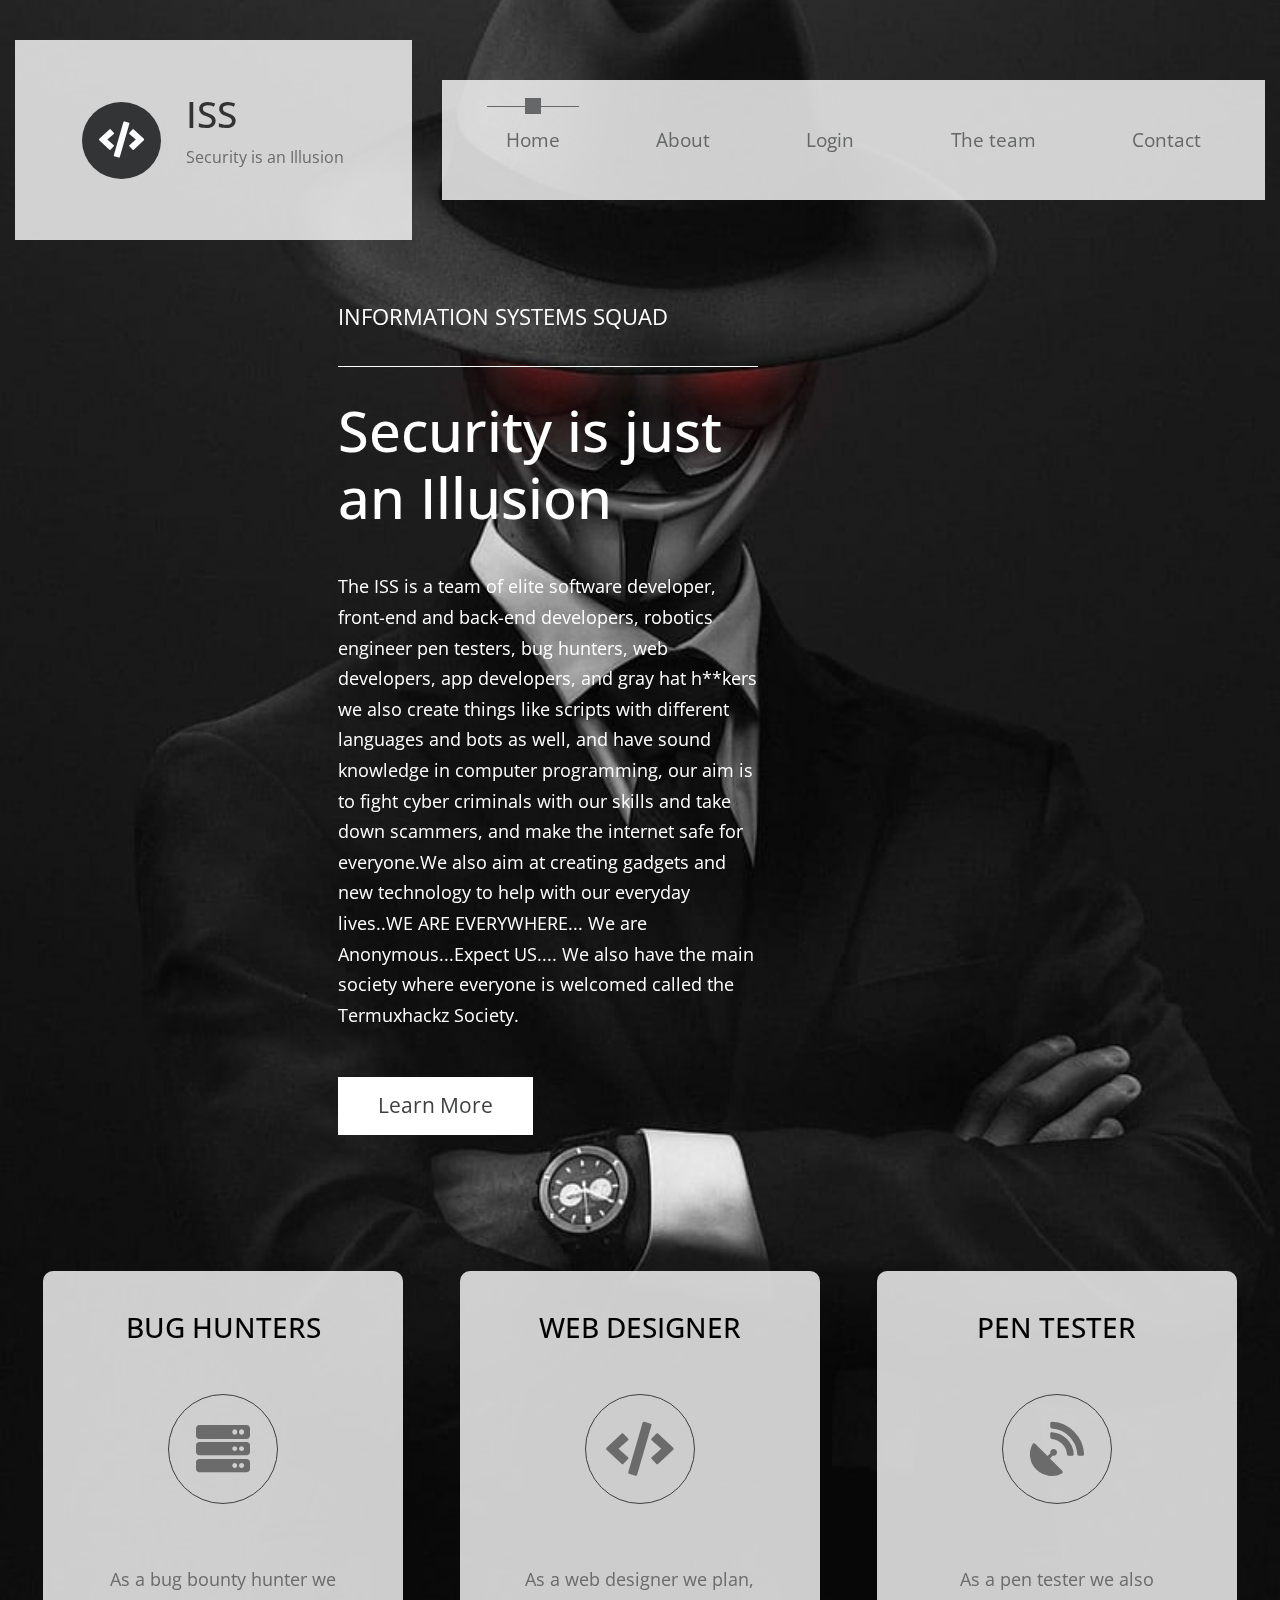
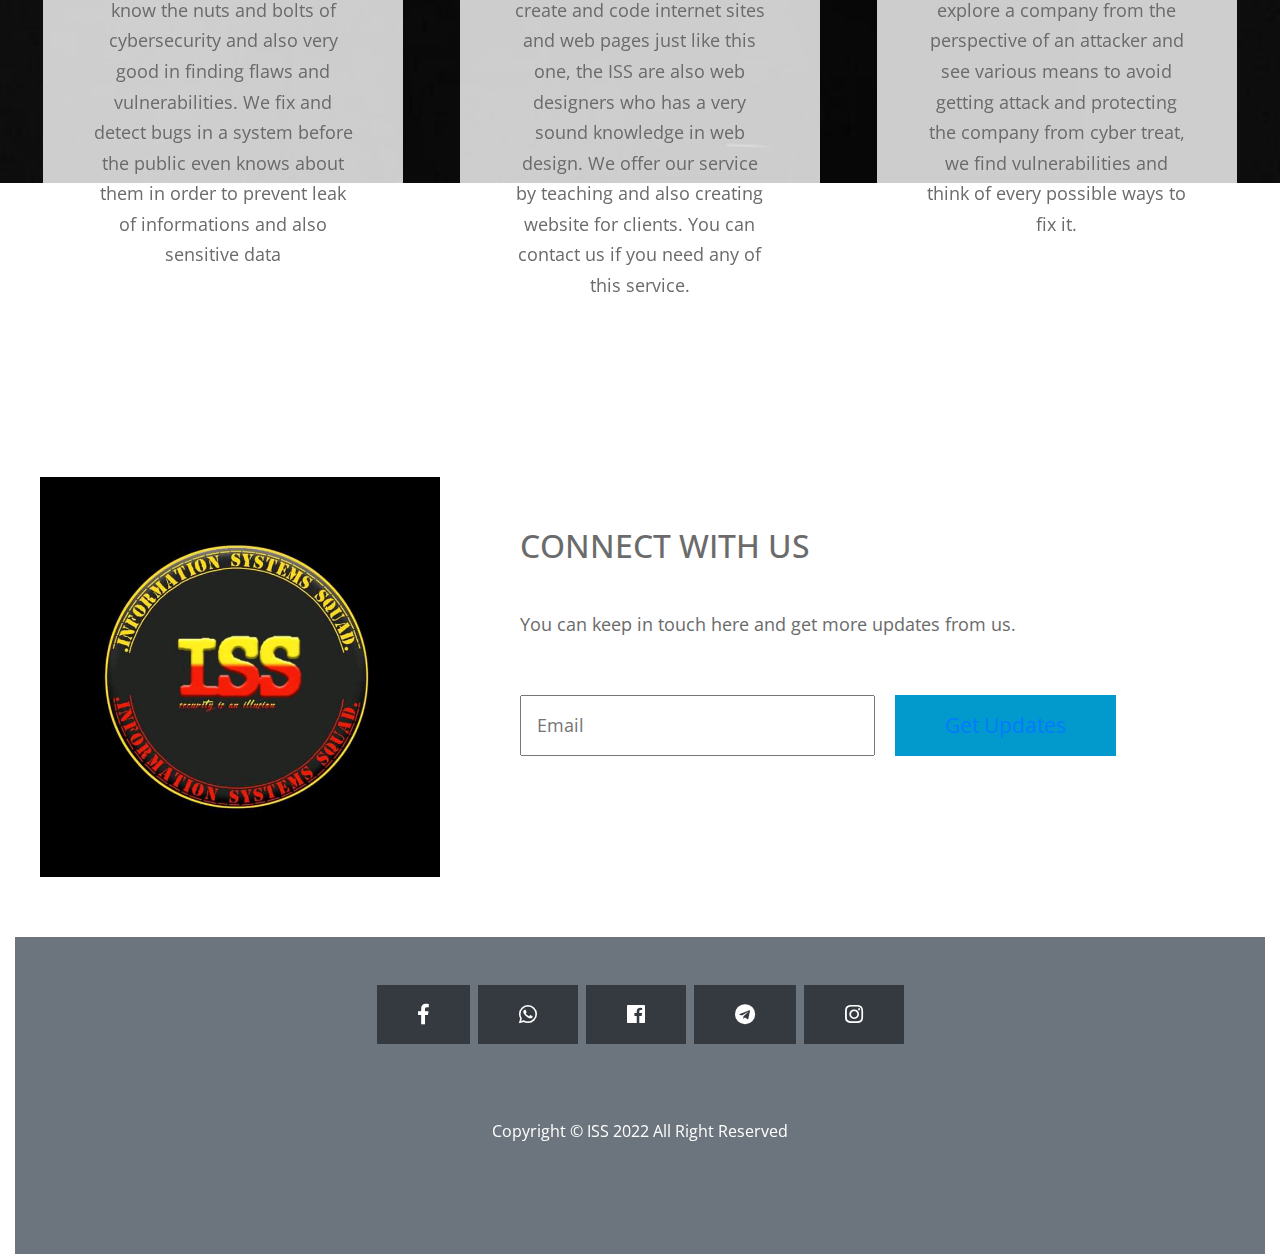
<file: index.html>
<!DOCTYPE html>
<html lang="en">
  <head>
    <meta charset="UTF-8" />
    <meta name="viewport" content="width=device-width, initial-scale=1.0" />
    <meta http-equiv="X-UA-Compatible" content="ie=edge" />
    <title>Information System Squad</title>

    <link rel="stylesheet" href="https://fonts.googleapis.com/css?family=Open+Sans:400,600" />
    <link rel="stylesheet" href="css/all.min.css" />
    <link rel="stylesheet" href="css/bootstrap.min.css" />
    <link rel="stylesheet" href="css/templatemo-style.css" />
<!--

-->
  </head>
  <body>
    <div class="parallax-window" data-parallax="scroll" data-image-src="code3.jpg">
      <div class="container-fluid">
        <div class="row tm-brand-row">
          <div class="col-lg-4 col-11">
            <div class="tm-brand-container tm-bg-white-transparent">
              <i class="fas fa-2x fa-code tm-brand-icon"></i>
              <div class="tm-brand-texts">
                <h1 class="text-uppercase tm-brand-name">ISS</h1>
                <p class="small">Security is an Illusion</p>
              </div>
            </div>
          </div>
          <div class="col-lg-8 col-1">
            <div class="tm-nav">
              <nav class="navbar navbar-expand-lg navbar-light tm-bg-white-transparent tm-navbar">
                <button class="navbar-toggler" type="button"
                  data-toggle="collapse" data-target="#navbarNav"
                  aria-controls="navbarNav" aria-expanded="false" aria-label="Toggle navigation">
                  <span class="navbar-toggler-icon"></span>
                </button>
                <div class="collapse navbar-collapse" id="navbarNav">
                  <ul class="navbar-nav">
                    <li class="nav-item active">
                      <div class="tm-nav-link-highlight"></div>
                      <a class="nav-link" href="#">Home <span class="sr-only">(current)</span></a>
                    </li>
                    <li class="nav-item">
                      <div class="tm-nav-link-highlight"></div>
                      <a class="nav-link" href="about.html">About</a>
                    </li>
                    <li class="nav-item">
                      <div class="tm-nav-link-highlight"></div>
                      <a class="nav-link" href="services.html">Login</a>
                    </li>
                    <li class="nav-item">
                      <div class="tm-nav-link-highlight"></div>
                      <a class="nav-link" href="testimonials.html">The team</a>
                    </li>
                    <li class="nav-item">
                      <div class="tm-nav-link-highlight"></div>
                      <a class="nav-link" href="contact.html">Contact</a>
                    </li>
                  </ul>
                </div>
              </nav>
            </div>
          </div>
        </div>

        <section class="row" id="tmHome">
          <div class="col-12 tm-home-container">
            <div class="text-white tm-home-left">
              <p class="text-uppercase tm-slogan">INFORMATION SYSTEMS SQUAD</p>
              <hr class="tm-home-hr" />
              <h2 class="tm-home-title">Security is just an Illusion</h2>
              <p class="tm-home-text">
                The ISS is a team of elite software developer, front-end and back-end developers, robotics engineer
                 pen testers, bug hunters, web developers, app developers, and gray hat h**kers we also create things like scripts with different languages and bots as well, and have sound knowledge in computer programming,
                  our aim is to fight cyber criminals with our skills and take down scammers, and make the internet safe for everyone.We also aim at creating gadgets and new technology to help with our everyday lives..WE ARE EVERYWHERE...
                  We are Anonymous...Expect US.... We also have the main society where everyone is welcomed called the Termuxhackz Society.
                              </p>
              <a href="mailto:Informationsystemsquad@gmail.com " class="btn btn-primary">Learn More</a>
            </div>
        </section>

        <!-- Features -->
        <div class="row" id="tmFeatures">
          <div class="col-lg-4">
            <div class="tm-bg-white-transparent tm-feature-box">
            <h3 class="tm-feature-name">BUG HUNTERS</h3>
            
            <div class="tm-feature-icon-container">
                <i class="fas fa-3x fa-server"></i>
            </div>

            <p class="text-center">As a bug bounty hunter we know the nuts and bolts of cybersecurity
               and also very good in finding flaws and vulnerabilities.
                We fix and detect bugs in a system before the public even knows about them in order
                 to prevent leak of informations and also sensitive data</p>
            </div>
          </div>

          <div class="col-lg-4">
            <div class="tm-bg-white-transparent tm-feature-box">
                <h3 class="tm-feature-name">WEB DESIGNER</h3>

                <div class="tm-feature-icon-container">
                    <i class="fas fa-3x fa-code"></i>
                </div>
                <p class="text-center">As a web designer we plan, create and code internet sites and web pages just like this one, 
                  the ISS are also web designers who has a very sound knowledge in web design. We offer our service 
                  by teaching and also creating website for clients. You can contact us if you need any of this service.
                </p>
            </div>
          </div>

          <div class="col-lg-4">
            <div class="tm-bg-white-transparent tm-feature-box">
                <h3 class="tm-feature-name">PEN TESTER</h3>

                <div class="tm-feature-icon-container">
                    <i class="fas fa-3x fa-satellite-dish"></i>
                </div>
                <p class="text-center">As a pen tester we also explore a
                   company from the perspective of an attacker and see
                    various means to avoid getting attack and protecting the company from cyber treat,
                     we find vulnerabilities and think of every possible ways to fix it.
                </p>
            </div>
          </div>
        </div>
        <!-- Call to Action -->
        <section class="row" id="tmCallToAction">
          <div class="col-12 tm-call-to-action-col">
            <img src="isslogo.jpg" alt="Image" class="img-fluid tm-call-to-action-image" />
            <div class="tm-bg-white tm-call-to-action-text">
              <h2 class="tm-call-to-action-title">CONNECT WITH US</h2>
              <p class="tm-call-to-action-description">
                You can keep in touch here and get more updates from us.
              </p>
              <form action="#" method="get" class="tm-call-to-action-form">                
                <input name="email" type="email" class="tm-email-input" id="email" placeholder="Email" />
                <button type="submit" class="btn btn-secondary"><a href="mailto:Informationsystemsquad@gmail.com ">Get Updates</a></button>
              </form>
            </div>
          </div>
        </section>

        <!-- Page footer -->
        <section class="wow fadeIn" data-wow-delay="0.1s">
          <div class="bg-secondary text-light text-center p-5">
              <div class="d-flex justify-content-center mb-4">
                  <a class="btn btn-dark btn-square mx-1" href="https://facebook.com/groups/602334374131074/" target="_blank"><i class="fab fa-facebook-f"></i></a>
                  <a class="btn btn-dark btn-square mx-1" href="https://chat.whatsapp.com/K1XZmf2eX1r9N4XauPk7Gx" target="_blank"><i class="fab fa-whatsapp"></i></a>
                  <a class="btn btn-dark btn-square mx-1" href="https://facebook.com/Informationsystemsquad" target="_blank"><i class="fab fa-facebook"></i></a>
                  <a class="btn btn-dark btn-square mx-1" href="https://t.me/+nqpxcQfbrzhhOT0" target="_blank"><i class="fab fa-telegram"></i></a>
                  <a class="btn btn-dark btn-square mx-1" href="https://instagram.com" target="_blank"><i class="fab fa-instagram"></i></a>
              </div>
        <footer class="row">
          <p class="col-12 text-white text-center tm-copyright-text">
            Copyright &copy; ISS 2022
             <a href="" class="tm-copyright-link">All Right Reserved</a>
          </p>
        </footer>
      </div>
      <!-- .container-fluid -->
    </div>

    <script src="js/jquery.min.js"></script>
    <script src="js/parallax.min.js"></script>
    <script src="js/bootstrap.min.js"></script>
  </body>
</html>
</file>
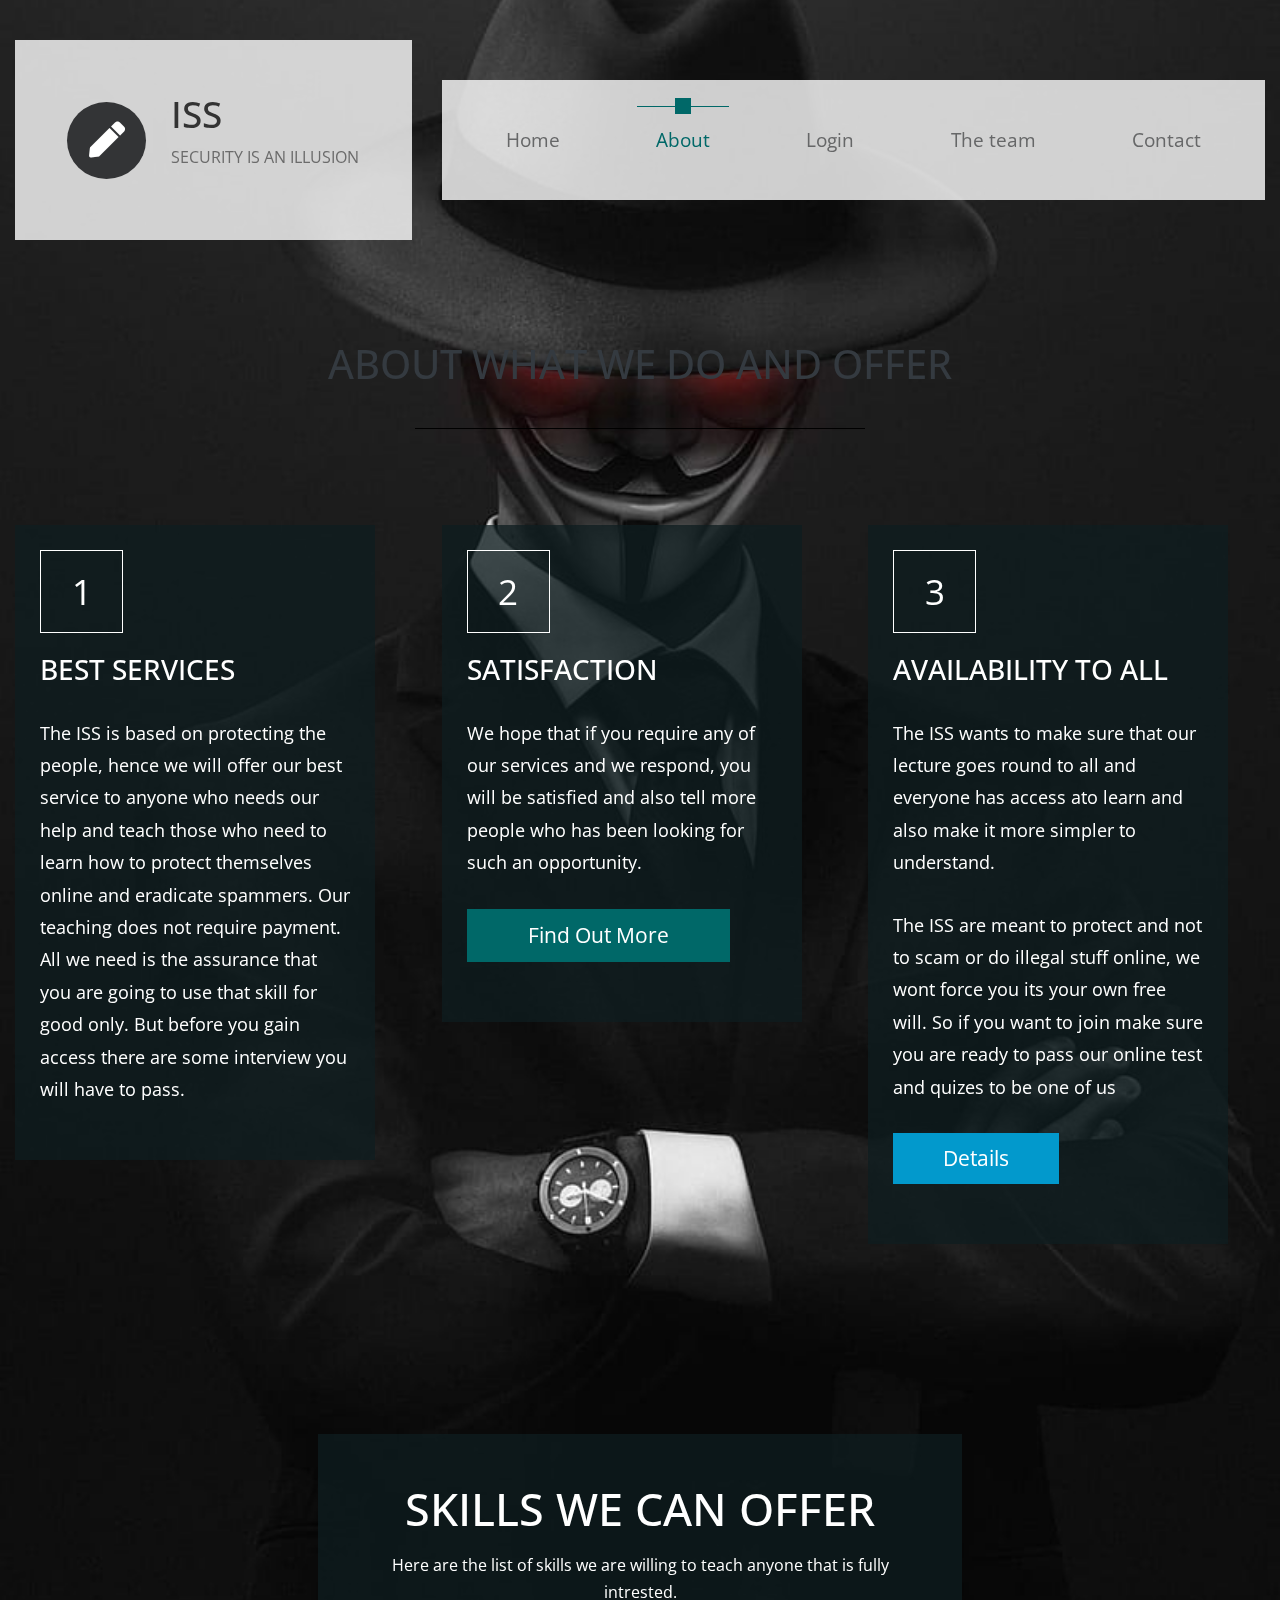
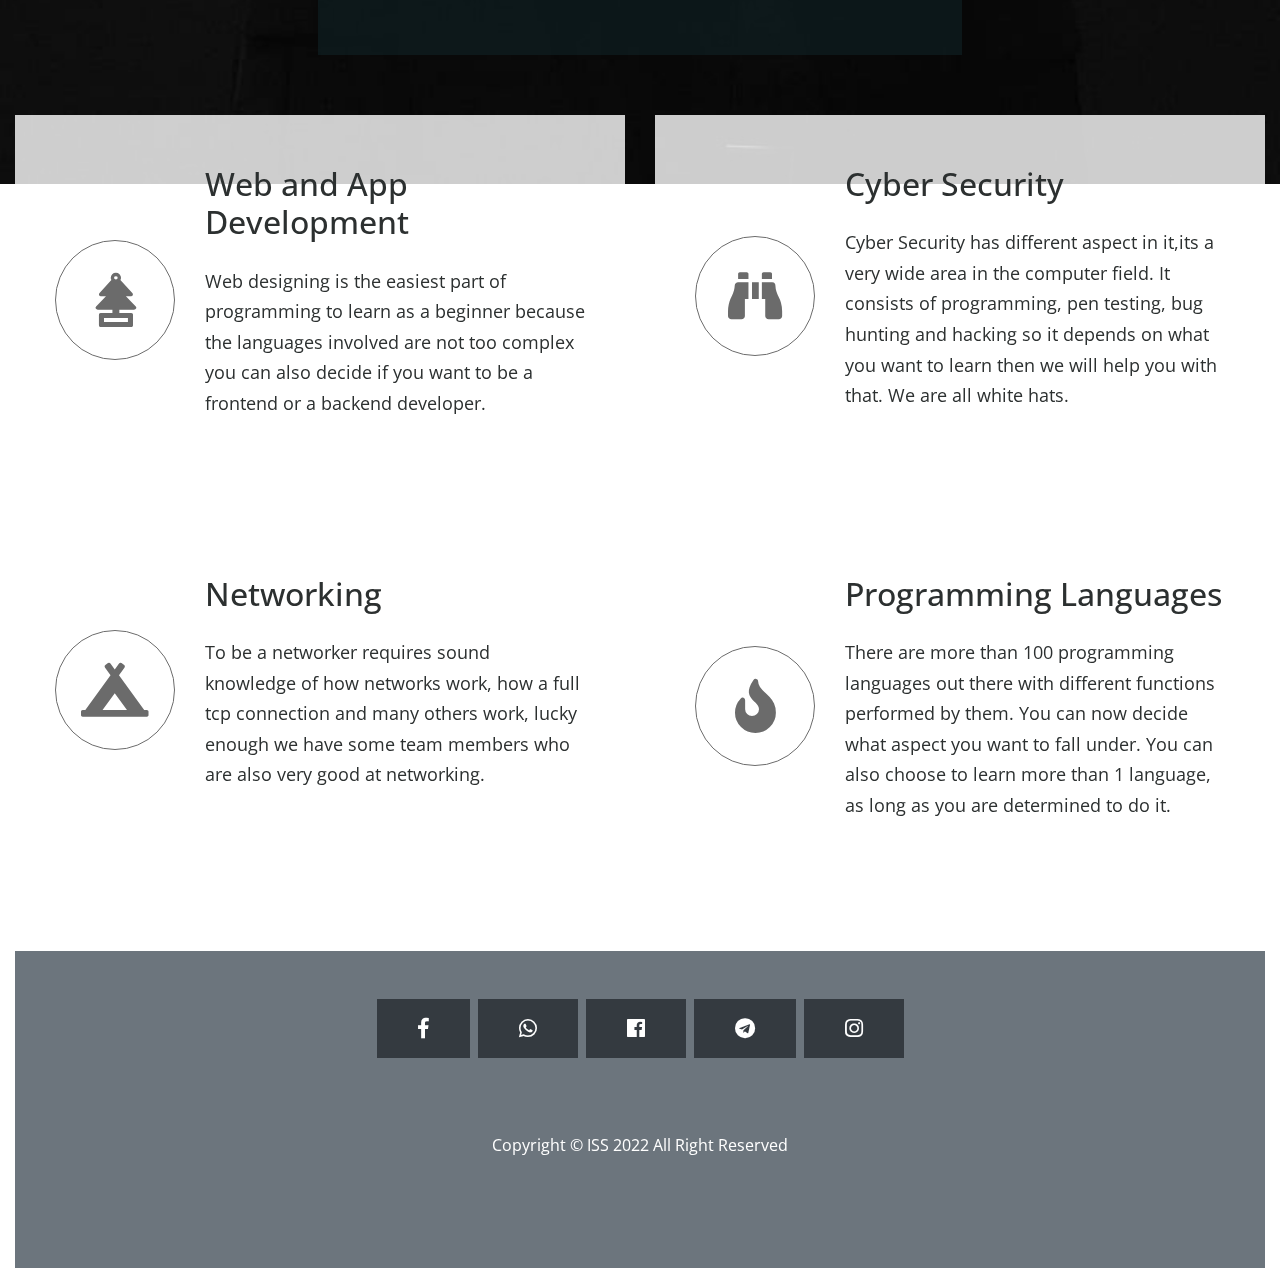
<file: about.html>
<!DOCTYPE html>
<html lang="en">
  <head>
    <meta charset="UTF-8" />
    <meta name="viewport" content="width=device-width, initial-scale=1.0" />
    <meta http-equiv="X-UA-Compatible" content="ie=edge" />
    <title>What the team does</title>

    <link rel="stylesheet" href="https://fonts.googleapis.com/css?family=Open+Sans:400,600" />
    <link rel="stylesheet" href="css/all.min.css" />
    <link rel="stylesheet" href="css/bootstrap.min.css" />
    <link rel="stylesheet" href="css/templatemo-style.css" />
  </head>
  <body id="aboutPage">
    <div class="parallax-window" data-parallax="scroll" data-image-src="code3.jpg">
      <div class="container-fluid">
        <div class="row tm-brand-row">
          <div class="col-lg-4 col-11">
            <div class="tm-brand-container tm-bg-white-transparent">
              <i class="fas fa-2x fa-pen tm-brand-icon"></i>
              <div class="tm-brand-texts">
                <h1 class="text-uppercase tm-brand-name">ISS</h1>
                <p class="small">SECURITY IS AN ILLUSION</p>
              </div>
            </div>
          </div>
          <div class="col-lg-8 col-1">
            <div class="tm-nav">
              <nav class="navbar navbar-expand-lg navbar-light tm-bg-white-transparent tm-navbar">
                <button
                  class="navbar-toggler"
                  type="button"
                  data-toggle="collapse"
                  data-target="#navbarNav"
                  aria-controls="navbarNav"
                  aria-expanded="false"
                  aria-label="Toggle navigation">
                  <span class="navbar-toggler-icon"></span>
                </button>
                <div class="collapse navbar-collapse" id="navbarNav">
                  <ul class="navbar-nav">
                    <li class="nav-item">
                      <div class="tm-nav-link-highlight"></div>
                      <a class="nav-link" href="index.html"
                        >Home</a
                      >
                    </li>
                    <li class="nav-item green-highlight active">
                      <div class="tm-nav-link-highlight"></div>
                      <a class="nav-link" href="#">About <span class="sr-only">(current)</span></a>
                    </li>
                    <li class="nav-item">
                      <div class="tm-nav-link-highlight"></div>
                      <a class="nav-link" href="services.html">Login</a>
                    </li>
                    <li class="nav-item">
                      <div class="tm-nav-link-highlight"></div>
                      <a class="nav-link" href="testimonials.html">The team</a>
                    </li>
                    <li class="nav-item">
                      <div class="tm-nav-link-highlight"></div>
                      <a class="nav-link" href="contact.html">Contact</a>
                    </li>
                  </ul>
                </div>
              </nav>
            </div>
          </div>
        </div>

        <!-- About -->
        <section class="row" id="tmAbout">
          <header class="col-12 tm-about-header">
            <h2 class="text-uppercase text-center text-dark tm-about-page-title">About What We Do and Offer</h2>
            <hr class="tm-about-title-hr">
          </header>
          <div class="col-lg-4">
            <div class="tm-bg-black-transparent tm-about-box">
              <div class="tm-about-number-container">1</div>              
              <h3 class="tm-about-name">Best Services</h3>
              <p class="tm-about-description">
                The ISS is based on protecting the people, hence we will offer our best service to anyone who needs our help and teach those who
                need to learn how to protect themselves online and eradicate spammers.  Our teaching does not require payment. All we need is the assurance
                that you are going to use that skill for  good only. But before you gain access there are some interview you will have to pass.
              </p>
            </div>
          </div>

          <div class="col-lg-4">
            <div class="tm-bg-black-transparent tm-about-box">
              <div class="tm-about-number-container">2</div>              
              <h3 class="tm-about-name">Satisfaction</h3>
              <p class="tm-about-description">
                We hope  that if you require any of our services and we respond,
                 you will be satisfied and also tell more people who has been looking for such an opportunity.
              </p>
              <a href="mailto:Informationsystemsquad@gmail.com " class="btn btn-tertiary tm-btn-app-feature">Find Out More</a>
            </div>
          </div>

          <div class="col-lg-4">
            <div class="tm-bg-black-transparent tm-about-box">
              <div class="tm-about-number-container">3</div>              
              <h3 class="tm-about-name">Availability to all</h3>
              <p class="tm-about-description">
                The ISS wants to make sure that our lecture goes round to all and everyone has access ato learn and also make it more simpler to understand.
              </p>
              <p class="tm-about-description">
             	The ISS are meant to protect and not to scam or do illegal stuff online, we wont force you its your  own free will.
                So if you want to join make sure you are ready to pass our online test and quizes to be one of us
              </p>
              <a href="#tmFeatures" class="btn btn-secondary tm-btn-app-feature">Details</a>
            </div>
          </div>
        </section>

        <!-- App Features -->
        <section id="tmAppFeatures">
            <div class="row">
                <header class="col-12 text-center text-white tm-bg-black-transparent p-5 tm-app-header">
                    <h2 class="text-uppercase mb-3 tm-app-feature-header">Skills We Can Offer</h2>
                    <p class="mb-0 small">Here are the list of skills we are willing to teach anyone that is fully intrested.</p>
                </header>
            </div>

            <div class="row">
                <div class="col-lg-6">
                    <div class="tm-bg-white-transparent tm-app-feature-box">
                        <div class="tm-app-feature-icon-container">
                            <i class="fas fa-3x fa-air-freshener tm-app-feature-icon"></i>
                        </div>
                        <div class="tm-app-feature-description-box">
                            <h3 class="mb-4 tm-app-feature-title">Web and App Development</h3>
                            <p class="tm-app-feature-description">Web designing is the easiest part of programming to learn as a beginner because the languages involved are not too complex
                              you can also decide if you want to be a frontend or a backend developer.
                            </p>
                        </div>
                    </div>
                </div>

                <div class="col-lg-6">
                    <div class="tm-bg-white-transparent tm-app-feature-box">
                        <div class="tm-app-feature-icon-container">
                            <i class="fas fa-3x fa-binoculars tm-app-feature-icon"></i>
                        </div>
                        <div class="tm-app-feature-description-box">
                            <h3 class="mb-4 tm-app-feature-title">Cyber Security</h3>
                            <p class="tm-app-feature-description">
                              Cyber Security has different aspect in it,its a very wide area in the computer field. It consists of programming, pen testing, bug hunting and hacking so it depends
                              on what you want to learn then we will help you with that. We are all white hats.
                            </p>
                        </div>
                    </div>
                </div>

                <div class="col-lg-6">
                    <div class="tm-bg-white-transparent tm-app-feature-box">
                        <div class="tm-app-feature-icon-container">
                            <i class="fas fa-3x fa-campground tm-app-feature-icon"></i>
                        </div>
                        <div class="tm-app-feature-description-box">
                            <h3 class="mb-4 tm-app-feature-title">Networking</h3>
                            <p class="tm-app-feature-description">To be a networker requires sound knowledge of how networks work, how a full tcp connection
                               and many others work, lucky enough we have some team members who are also very good at networking.</p>
                        </div>
                    </div>
                </div>

                <div class="col-lg-6">
                    <div class="tm-bg-white-transparent tm-app-feature-box">
                        <div class="tm-app-feature-icon-container">
                            <i class="fas fa-3x fa-fire tm-app-feature-icon"></i>
                        </div>
                        <div class="tm-app-feature-description-box">
                            <h3 class="mb-4 tm-app-feature-title">Programming Languages</h3>
                            <p class="tm-app-feature-description">There are more than 100 programming languages out there with different functions performed by them. You can now decide what aspect you want to fall under.
                              You can also choose to learn more than 1 language, as long as you are determined to do it.
                            </p>
                        </div>
                    </div>
                </div>
            </div>
          
        </section>

       <!-- Page footer -->
       <section class="wow fadeIn" data-wow-delay="0.1s">
        <div class="bg-secondary text-light text-center p-5">
            <div class="d-flex justify-content-center mb-4">
                <a class="btn btn-dark btn-square mx-1" href="https://facebook.com/groups/602334374131074/" target="_blank"><i class="fab fa-facebook-f"></i></a>
                <a class="btn btn-dark btn-square mx-1" href="https://chat.whatsapp.com/K1XZmf2eX1r9N4XauPk7Gx" target="_blank"><i class="fab fa-whatsapp"></i></a>
                <a class="btn btn-dark btn-square mx-1" href="https://facebook.com/Informationsystemsquad" target="_blank"><i class="fab fa-facebook"></i></a>
                <a class="btn btn-dark btn-square mx-1" href="https://t.me/+nqpxcQfbrzhhOT0" target="_blank"><i class="fab fa-telegram"></i></a>
                <a class="btn btn-dark btn-square mx-1" href="https://instagram.com" target="_blank"><i class="fab fa-instagram"></i></a>
            </div>
      <footer class="row">
        <p class="col-12 text-white text-center tm-copyright-text">
          Copyright &copy; ISS 2022
           <a href="" class="tm-copyright-link">All Right Reserved</a>
        </p>
      </footer>
    </div>
    <!-- .container-fluid -->
  </div>

    <script src="js/jquery.min.js"></script>
    <script src="js/parallax.min.js"></script>
    <script src="js/bootstrap.min.js"></script>
  </body>
</html>
</file>
<file: css/templatemo-style.css>
html {
  scroll-behavior: smooth;
}

body {
  font-family: "Open Sans", Arial, Helvetica, sans-serif;
  font-size: 18px;
  font-weight: 400;
  color: #6b6b6b;
  overflow-x: hidden;
}

a,
button {
  transition: all 0.3s ease;
}

a:hover {
  text-decoration: none;
}

.container-fluid {
  max-width: 1310px;
}

.small,
small {
  font-size: 90%;
}

.parallax-window {
  min-height: 1100px;
  background: transparent;
}

.tm-bg-white-transparent {
  background-color: rgba(255, 255, 255, 0.8);
}

.tm-brand-row {
  align-items: center;
  padding-top: 40px;
  padding-bottom: 28px;
}

.tm-brand-container {
  max-width: 400px;
  height: 200px;
  display: flex;
  align-items: center;
  justify-content: center;
}

.tm-brand-icon {
  width: 79px;
  height: 77px;
  display: flex;
  align-items: center;
  justify-content: center;
  background-color: #333436;
  color: white;
  border-radius: 50%;
  margin-right: 25px;
}

.tm-brand-name {
  font-size: 2.3rem;
  color: #333333;
}

/* Nav */
.tm-navbar {/*   padding: 19px 63px; */max-width: 840px;min-height: 120px;justify-content:;}

.tm-navbar .navbar-nav {
  width: 100%;
  display: flex;
  align-items: center;
  justify-content: space-around;
}


.navbar-expand-lg .navbar-nav .nav-link {
  padding: 19px;
}

.navbar-light .navbar-nav .nav-link,
.navbar-light .navbar-nav .active > .nav-link,
.navbar-light .navbar-nav .nav-link.active,
.navbar-light .navbar-nav .nav-link.show,
.navbar-light .navbar-nav .show > .nav-link {
  color: #666768;
}

.navbar-light .navbar-nav .nav-item.green-highlight.active > .nav-link, 
.navbar-light .navbar-nav .nav-item.green-highlight .nav-link.active, 
.navbar-light .navbar-nav .nav-item.green-highlight .nav-link.show, 
.navbar-light .navbar-nav .nav-item.green-highlight .show > .nav-link {
  color: #006868;
}

.nav-item {
  position: relative;  
}

.nav-link {
  font-size: 1.2rem;
}

.nav-item .tm-nav-link-highlight {
  visibility: hidden;
}

.nav-item:hover .tm-nav-link-highlight,
.nav-item.active .tm-nav-link-highlight {
  visibility: visible;
}

.nav-item .nav-link {
  border-top: 1px solid transparent;
}

.nav-item.active .nav-link,
.nav-item:hover .nav-link {
  border-top-color: #666768;
}

.tm-nav-link-highlight {
  width: 16px;
  height: 16px;
  background-color: #666768;
  position: absolute;
  top: -8px;
  left: calc(50% - 8px);
}

.nav-item.active.green-highlight .nav-link,
.nav-item.green-highlight:hover .nav-link {
  border-top-color: #006868;
}

.nav-item.active.green-highlight
.tm-nav-link-highlight {
  background-color: #006868;
}

/* Home */
#tmHome {
  padding-top: 30px;
  padding-bottom: 68px;
}

.tm-home-left {
  max-width: 420px;
  width: 100%;
  margin-right: 185px;
}

.tm-home-container {
  display: flex;
  align-items: center;
  justify-content: center;
}

.tm-slogan {
  font-size: 1.4rem;
  margin-bottom: 30px;
}

.tm-home-hr {
  border-top-color: white;
  margin-bottom: 30px;
}

.tm-home-title {
  font-size: 3.5rem;
  margin-bottom: 40px;
}

.tm-home-text {
  margin-bottom: 47px;
}

.btn {
  border-radius: 0;
  padding: 13px 40px;
  font-size: 1.3rem;
}

.btn-primary {
  background-color: white;
  border: 0;  
  color: #3E3F40;
}

.btn-primary:hover,
.btn-primary:focus,
.btn-primary:active,
.btn-primary:not(:disabled):not(.disabled).active, 
.btn-primary:not(:disabled):not(.disabled):active, 
.show>.btn-primary.dropdown-toggle {
  background-color: #495057;
  outline: none;
  border: none;
}

/* Features section */
#tmFeatures {
  padding-top: 68px;
  padding-bottom: 60px;
  max-width: 1260px;
  margin-left: auto;
  margin-right: auto;
}

.tm-feature-box {
  max-width: 360px;
  min-height: 480px;
  border-radius: 10px;
  text-align: center;
  padding: 40px 50px;
  margin-left: auto;
  margin-right: auto;
}

.tm-feature-name {
  color: black;
  margin-bottom: 50px;
}

.tm-feature-icon-container {
  width: 110px;
  height: 110px;
  border: 1px solid #3E3F40;
  border-radius: 50%;  
  display: flex;
  align-items: center;
  justify-content: center; 
  margin-left: auto;
  margin-right: auto;
  margin-bottom: 60px;
}

/* Call to Action section */
#tmCallToAction {
  padding-top: 60px;
  padding-bottom: 60px;
}

.tm-bg-white {
  background-color: white;
}

.tm-call-to-action-col {
  display: flex;
  align-items: center;
  max-width: 1230px;
  margin-left: auto;
  margin-right: auto;
  flex-direction:;
}

.tm-call-to-action-image {
  margin-right: 20px;
  width: 400px;
  height: auto;
}

.tm-call-to-action-text {
  padding: 50px 60px;
  min-height: 400px;
  width: calc(100% - 400px);
}

.tm-call-to-action-title {
  margin-bottom: 45px;
}

.tm-call-to-action-description {
  margin-bottom: 55px;
  font-size: 1.1rem;
  
}

p {
  line-height: 1.7;
}

.tm-call-to-action-form {
  display: flex;
}

.tm-email-input {
  padding: 15px;
  margin: 0;
  width: 355px;
  margin-right: 20px;
}

.btn-secondary {
  background-color: #0299CC;
  border: none;
  padding: 10px 50px;
}

.btn-secondary:hover {
  background-color: #0fb7f0;
}

.btn-tertiary {
  background-color: #006868;
  color: white;
  padding: 10px 60px;
}

.btn-tertiary:hover {
  background-color: #099f9f;
  color: white;
}

.tm-copyright-text {
  font-size: 1rem;
  padding-top: 50px;
  padding-bottom: 45px;
}

.tm-copyright-link {
  color: white;
}

.tm-copyright-link:hover {
  color: #0fb7f0;
}

/* About Page */
#tmAbout {
  padding-bottom: 80px;
}

.tm-about-page-title {
  font-size: 2.5rem;
  margin-top: 72px;
  margin-bottom: 40px;
}

.tm-about-box {
  padding: 25px;
  max-width: 360px;
  margin-bottom: 30px;
}

.tm-about-title-hr {
  border-top-color: black;
  max-width: 450px;
  margin-bottom:;
}

.tm-bg-black-transparent {
  background-color: rgba(15, 29, 32, 0.76);
  color: white;
}

.tm-about-header {
  padding-bottom: 80px;
}

.tm-about-number-container {
  width: 83px;
  height: 83px;
  font-size: 2.2rem;
  border: 1px solid white;
  display: flex;
  align-items: center;
  justify-content: center;
  margin-bottom: 20px;
}

.tm-about-name {
  margin-bottom: 30px;
  text-transform: uppercase;
}

.tm-about-description {
  margin-bottom: 30px;
  line-height: 1.8;
}

.tm-app-header {
  max-width: 644px;
  margin-left: auto;
  margin-right: auto;  
  margin-bottom: 60px;
}

#tmAppFeatures {
  padding-top: 80px;
  padding-bottom: 24px;
}

.tm-app-feature-header {
  font-size: 2.8rem;
}

.tm-app-feature-box {
  display: flex;
  align-items: center;
  padding: 50px 40px; 
  margin-bottom: 40px; 
}

.tm-app-feature-icon {
  margin-right: 30px;
  border-radius: 50%;
  border: 1px solid;
  width:  120px;
  height: 120px;
  display: flex;
  align-items: center;
  justify-content: center;
}

.tm-btn-app-feature {
  margin-bottom: 35px;
}

.tm-app-feature-description-box {
  color: #2C3030;
}

.tm-app-feature-title {
  font-size: 2rem;
}

/* Services */
.tm-services-parallax-header {
  min-height: 700px;
  display: flex;
  align-items: center; 
  margin-top: 42px;
  margin-bottom: 22px;
}

.tm-services-header {
  position: relative;
  z-index: 102;
  width: 100%;
  padding: 85px 15px 37px 15px;
}

.tm-services-page-title {
  font-size: 2.8rem;  
  padding-bottom: 37px;
}

.tm-services-detail-box {
  padding: 80px 70px;
  margin-top: 22px;
  margin-bottom: 41px;
}

#tmServices .tabs {
  list-style: none;
  padding: 0;
  margin: 0;
}

.tm-tabs-container {
  display: flex;
  padding-top: 40px;
  padding-bottom: 135px;
}

.tm-tab-links {
  margin-right: 40px;
  width: 380px;
}

.tm-tab-contents {
  width: calc(100% - 420px);

}

#tmServices .tabs li {
  margin-bottom: 36px;
}

#tmServices .tabs li:last-child {
  margin-bottom: 0;
}

#tmServices .tabs a {
  display: flex;
  align-items: center;  
  text-align: left;
  text-decoration: none;
  text-transform: uppercase;
  letter-spacing: 0.5px;
  background-color: rgba(15, 29, 32, 0.77);
  border: 1px solid rgba(15, 29, 32, 0.77);
  color: white;
  font-size: 20px;
  font-weight: 700;
  padding: 20px 30px;
  transition: all 0.3s;  
}

#tmServices .tabs .icon-wrap {
  width: 75px;
  height: 75px;
  border: 1px solid white;
  border-radius: 50%;  
  display: flex;
  align-items: center;
  justify-content: center;
  margin-right: 30px;
}

#tmServices .tabs .active,
#tmServices .tabs a:hover {
    border-color: white;
    color: #fff!important;
}

#first-tab-group > div {
  background-color: rgba(15, 29, 32, 0.77);
  color: white;
  padding: 45px 60px;
  min-height: 423px;
}

.tm-service-tab-title,
.tm-service-tab-p {
  margin-bottom: 40px;
}

/* Testimonials */
.tm-testimonials-section {
  padding-top: 45px;
  padding-bottom: 90px;  
  margin-left: -35px;
  margin-right: -35px;
}

.tm-testimonials-header {
  padding: 55px 15px 50px;
}

.tm-testimonials-page-title {
  padding-bottom: 0;
  margin-bottom: 20px;
}

.tm-testimonials-parallax-header {
  min-height: 400px;
  margin-bottom: 45px;
}

.tm-person-img-container {
  margin-bottom: 63px;
}

.tm-testimonial-box {
  padding: 60px 30px 85px;  
  margin-left: 20px;
  margin-right: 20px;
}

.slick-dots {
  bottom: -88px;;
}

.slick-dots li,
.slick-dots li button {
  width: 30px;
  height: 30px;
}

.slick-dots li {  
  margin: 8px;
}

.slick-dots li button {
  font-family: "Font Awesome 5 Free";
  font-size: 1.6em;
  font-weight: 900;
}

.slick-dots li button:before {
  font-family: inherit;
  font-size: inherit;  
  content: "\f45c";
  opacity: 0.5;
}

.slick-dots li.slick-active button:before {
  opacity: 0.85;
}


#tmCallToAction.tm-testimonials-cta {
  padding-bottom: 185px;
}

/* Contact page */
.tm-contact-form {
  height: 100%;
  padding: 67px 115px 67px 70px;  
  margin-right: 5px;
}

.tm-contact-text {
  padding: 58px 95px 100px 80px;  
  margin-left: 5px;
}

.tm-contact-col-left {  
  margin-bottom: 0;
}

.form-group {
  margin-bottom: 50px;
}

.form-control {
  background-color: transparent;
  color: white;
  padding: 25px 20px;
}

.form-control:focus {
  background-color: transparent;
  color: white;
}

.form-control::placeholder { /* Chrome, Firefox, Opera, Safari 10.1+ */
  color: white;
  opacity: 1; /* Firefox */
}

.form-control:-ms-input-placeholder { /* Internet Explorer 10-11 */
  color: white;
}

.form-control::-ms-input-placeholder { /* Microsoft Edge */
  color: white;
}

.tm-contact-row {
  padding-top: 45px;
  padding-bottom: 40px;
}

/* Media Queries */
@media (max-width: 1149px) {
  .tm-call-to-action-text {
    width: calc(100% - 420px);
  }
}

@media (max-width: 1145px) {
  .tm-email-input {
    margin-right: 0;
    margin-bottom: 20px;
    width: 100%;
  }

  .tm-call-to-action-form {
    flex-direction: column;
  }
}

@media (max-width: 991px) {
  .tm-nav {
    position: relative;
  }

  #navbarNav {
        position: absolute;
    top: 80px;
    background-color: rgba(255, 255, 255, 0.9);
    z-index: 1001;
  }

 .tm-navbar {
   background-color: transparent;
   justify-content: flex-end;
 }

 .navbar-toggler {
   background-color: rgba(255,255,255,0.8);
 }

 .tm-home-left {
   margin-right: 50px;
 }

 .tm-feature-box {
   margin-bottom: 20px;
   max-width: 600px;   
 }

 .navbar-expand-lg .navbar-nav .nav-link {
   padding: 14px 19px;
 }

 .tm-about-box,
 .tm-app-feature-box {
   margin-left: auto;
   margin-right: auto;
   max-width: 600px;
 }

 .tm-tabs-container {
   flex-direction: column;
 }

 .tm-tab-links {
   margin-right: 0;
   margin-bottom: 40px;   
 }

 .tm-tab-links,
 .tm-tab-contents {
    margin-left: auto;
    margin-right: auto;
    max-width: 800px;
    width: 100%;
 }

 .tm-contact-col-left {
   margin-bottom: 40px;   
 }


  .tm-contact-form {
    margin-right: 0;
  }
  
 .tm-contact-text {
   margin-left: 0;
 }
 
}

@media (max-width: 849px) {
  .tm-call-to-action-col {
    flex-direction: column;
  }

  .tm-call-to-action-image {
    margin-right: 0;
    margin-bottom: 20px;
  }

  .tm-call-to-action-text {
    width: 100%;
    max-width: 600px;
  }
}

@media (max-width: 767px) {
  .tm-home-container {
    flex-direction: column;
  }

  .tm-home-left {
    margin-bottom: 50px;
    margin-right: 0;
  }
}

@media (max-width: 479px) {
  .tm-app-feature-box {
    flex-direction: column;
  }

  .tm-app-feature-icon {
    margin-right: 0;
    margin-bottom: 30px;
  }

  .slick-dots {
    width: 300px;
    left: 0;
    right: 0;
    margin-left: auto;
    margin-right: auto;
    bottom: -80px;        
  }

  .slick-dots li {
    margin: 8px;
  }

  .tm-contact-form {
    padding: 45px;
  }

  .tm-contact-text {
    padding: 60px;
  }
}
</file>
